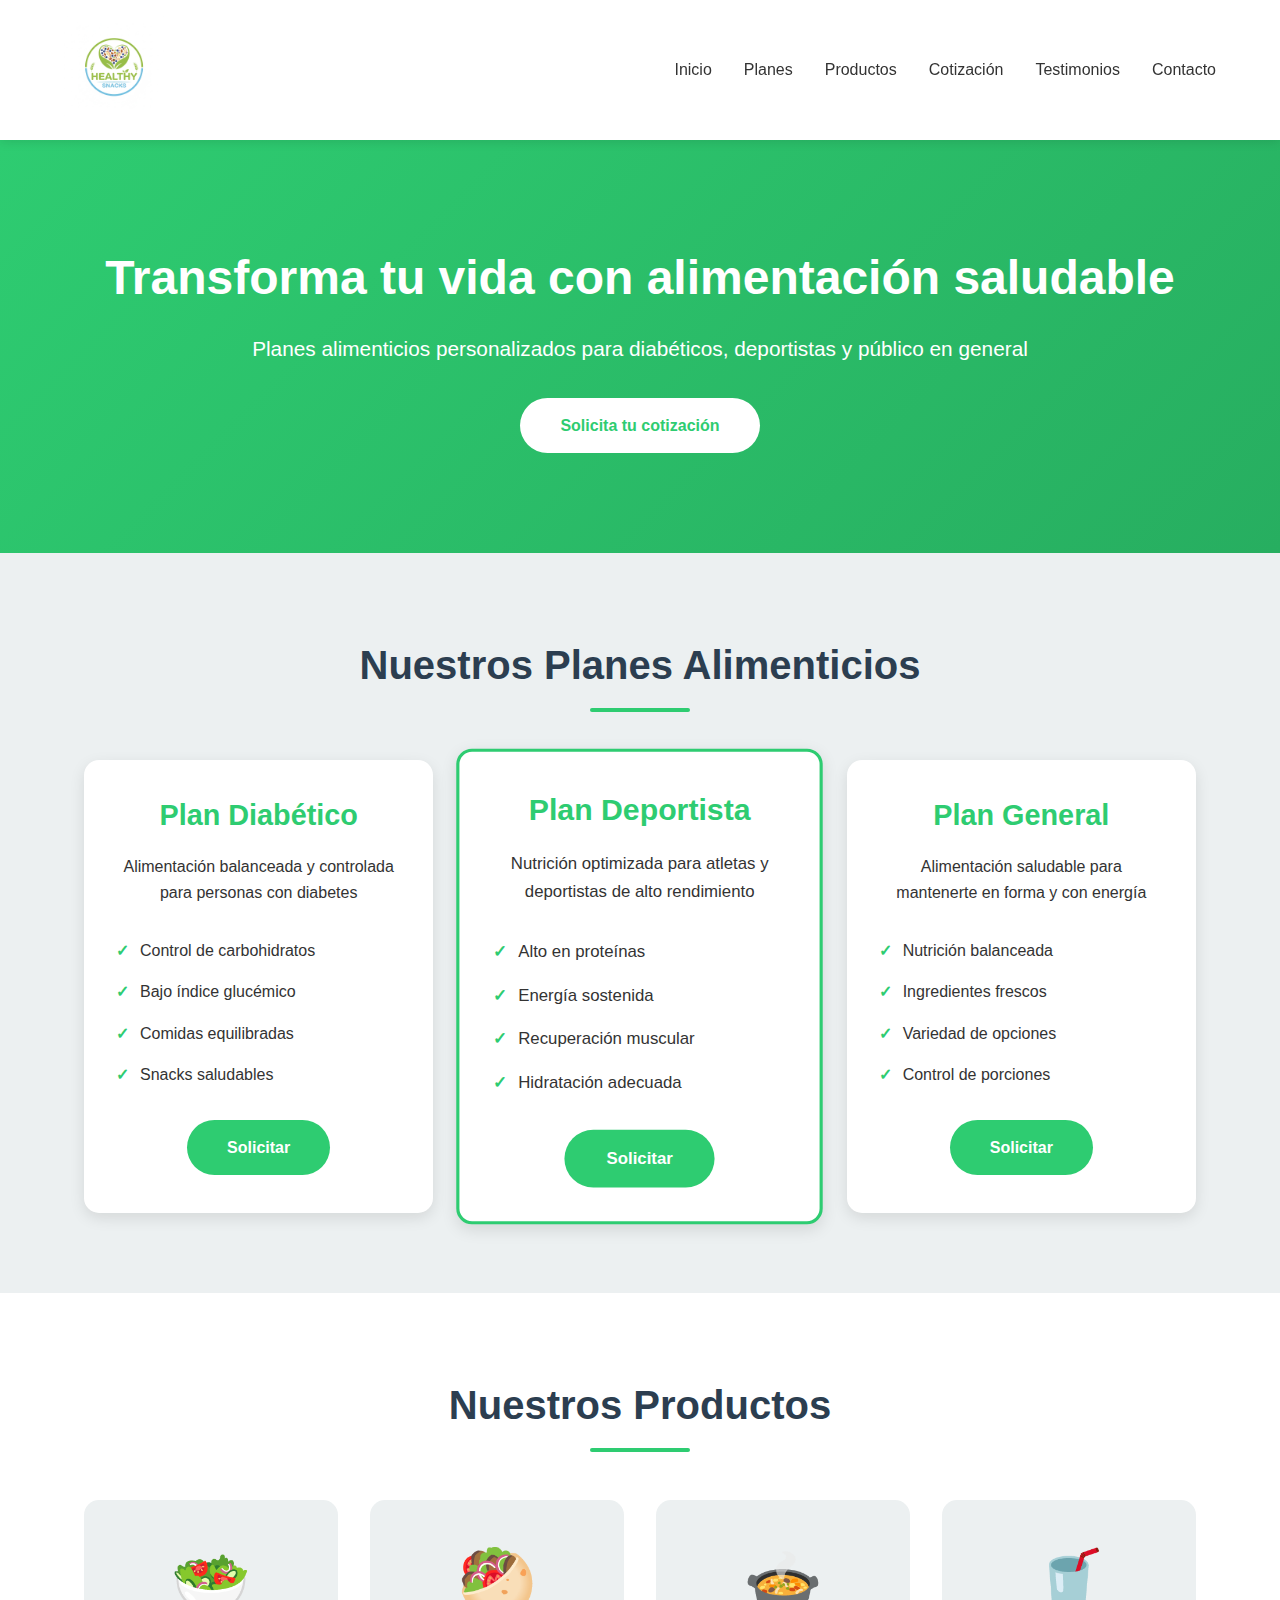
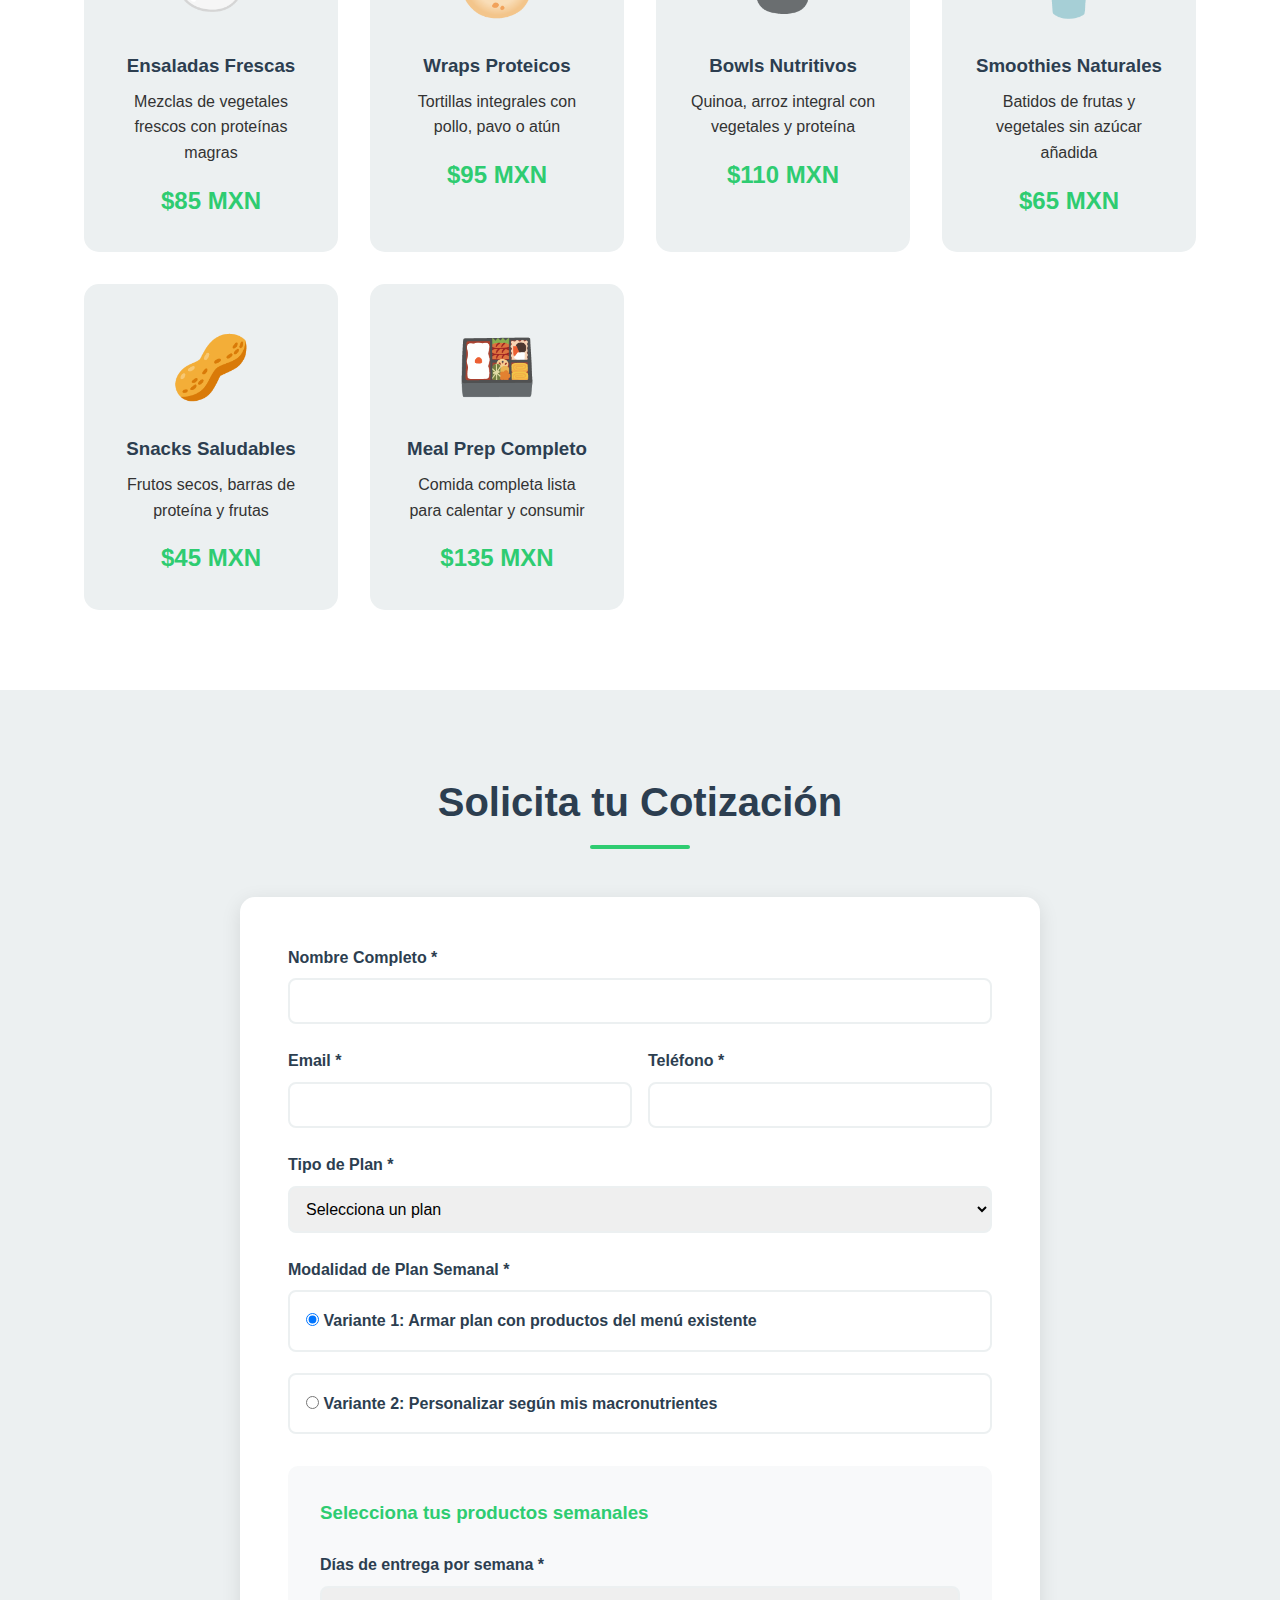
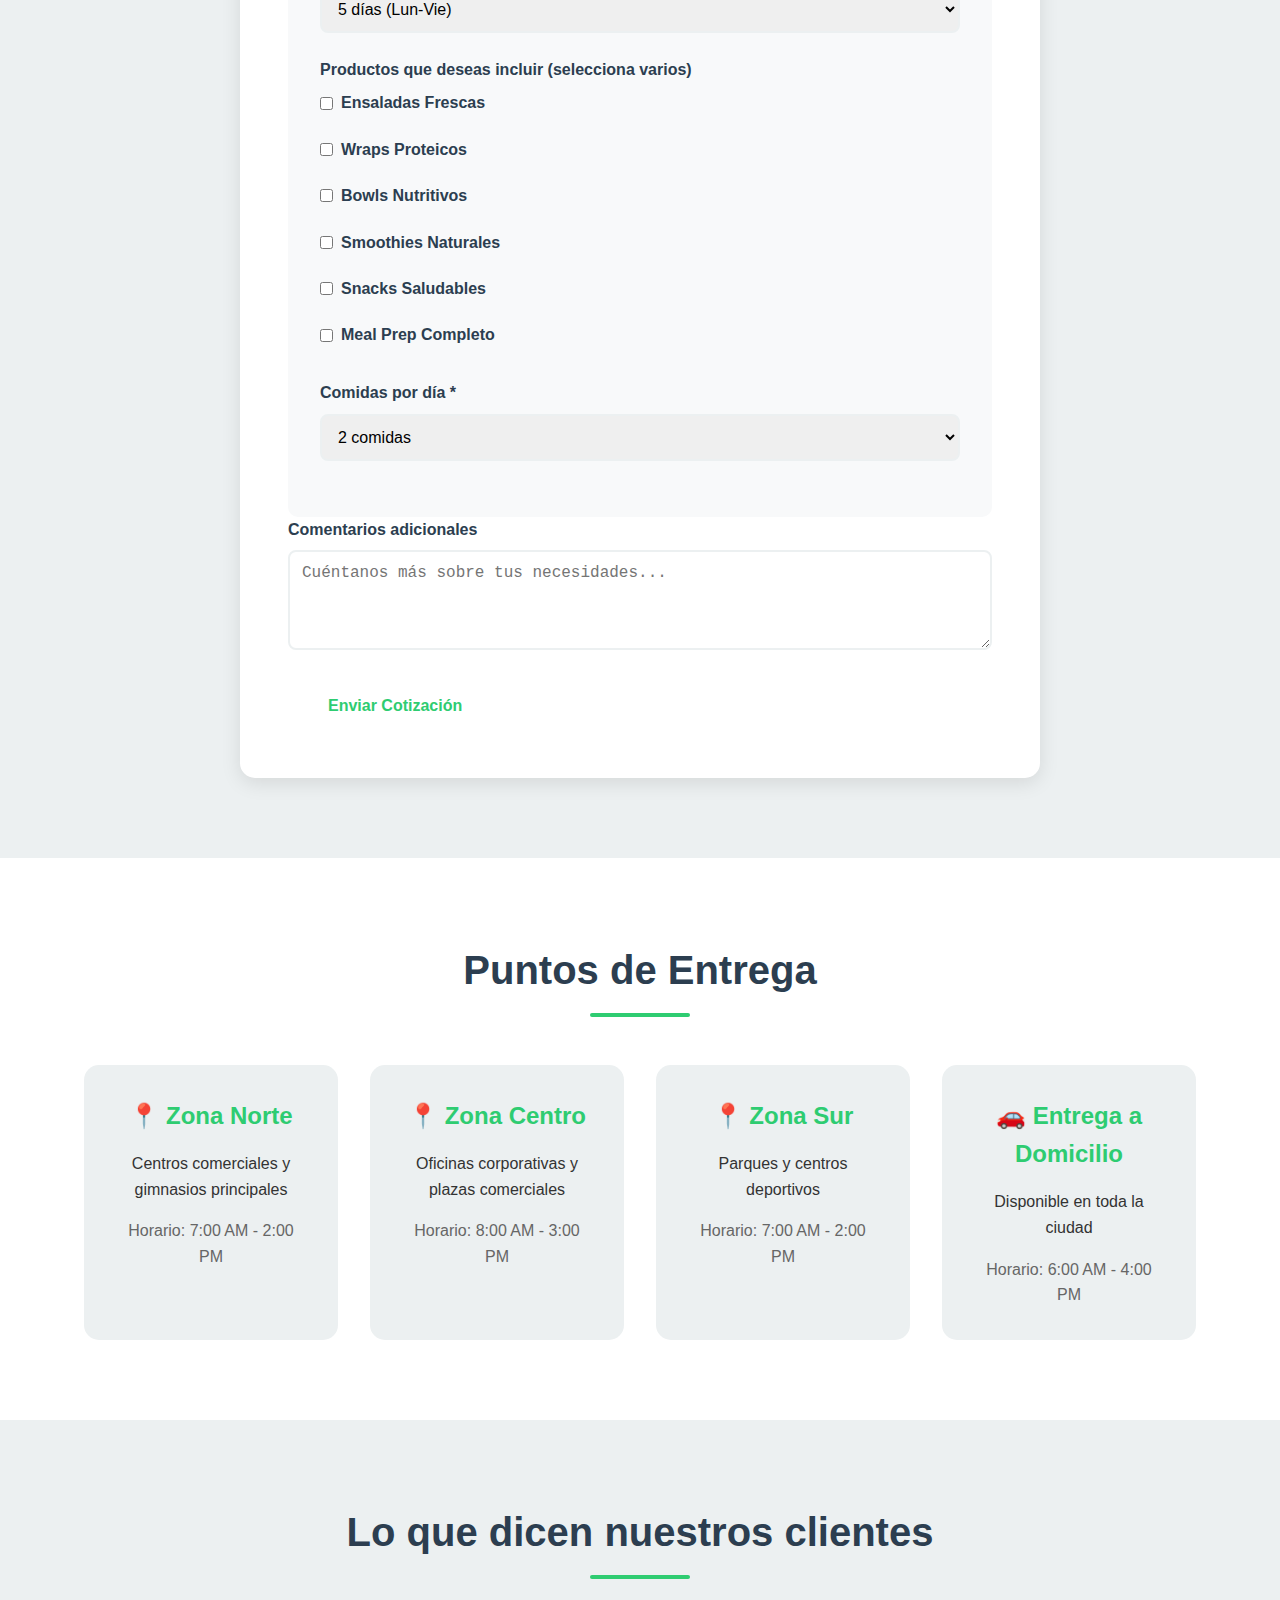
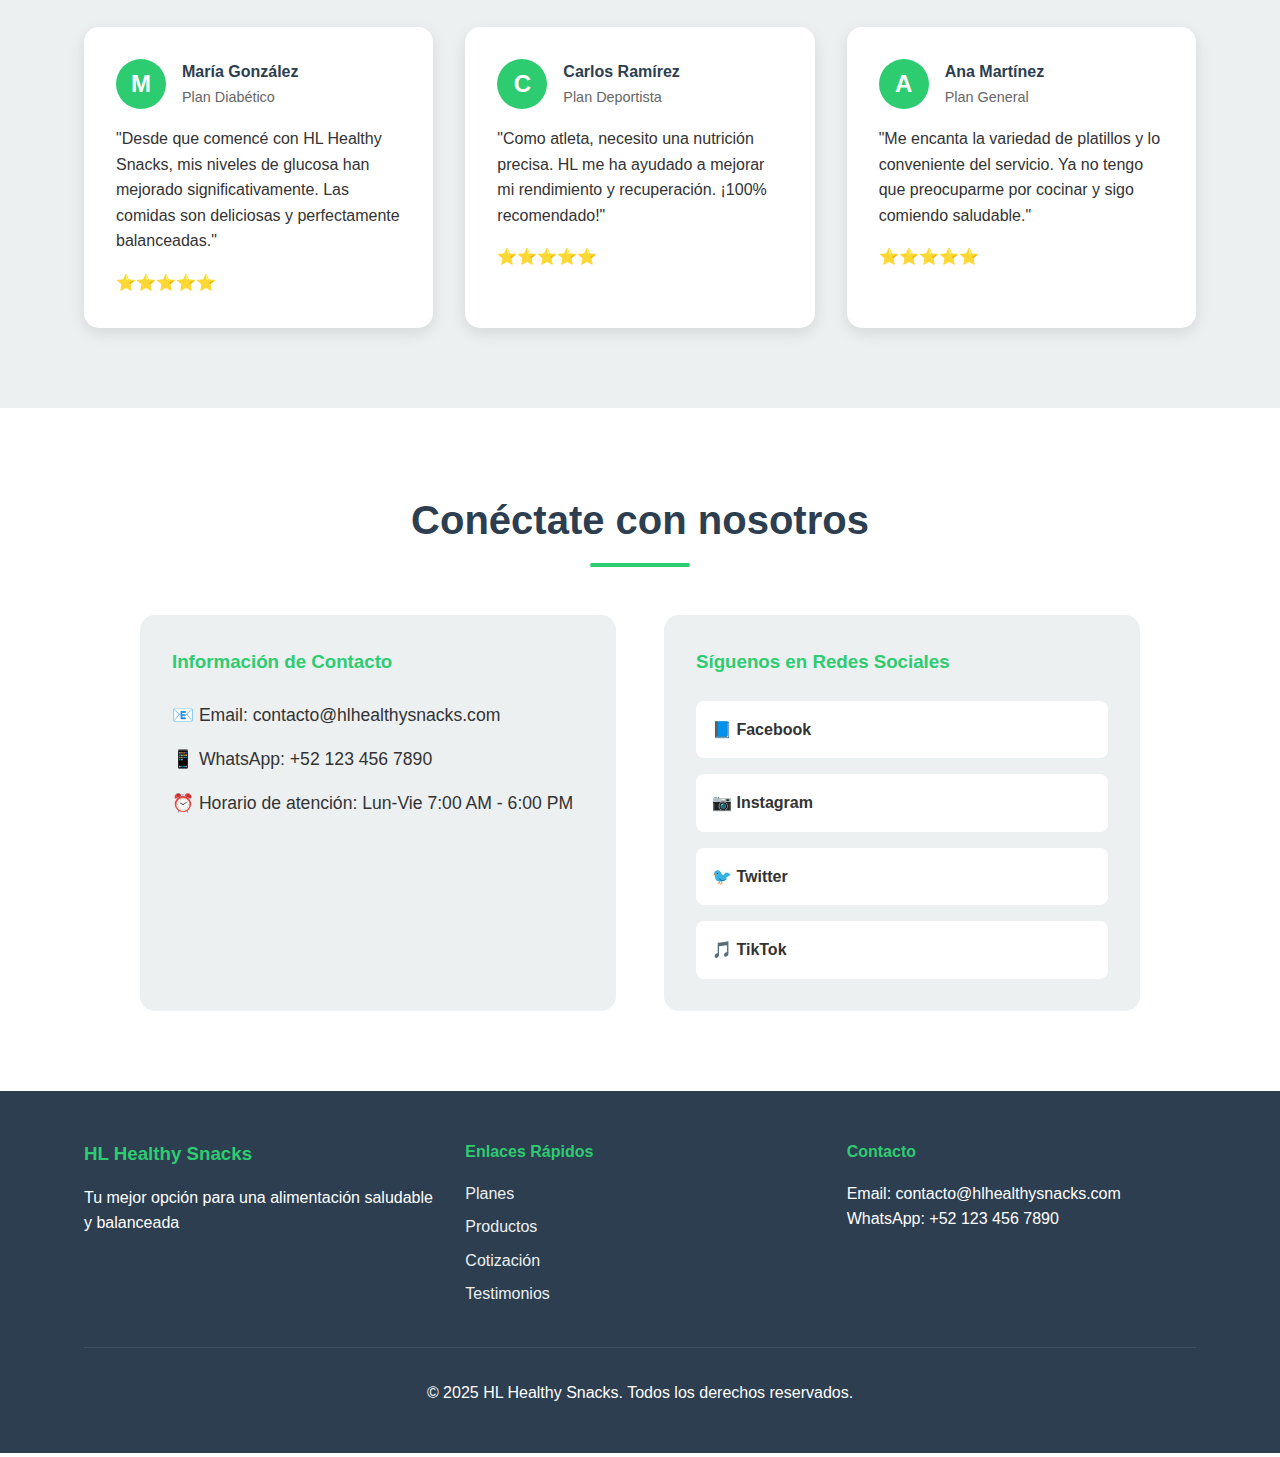
<file: index.html>
<!DOCTYPE html>
<html lang="es">
  <head>
    <meta charset="UTF-8" />
    <meta name="viewport" content="width=device-width, initial-scale=1.0" />
    <link rel="stylesheet" href="./src/styles/style.css" />
    <link rel="shortcut icon" href="" type="image/x-icon" />
    <title>HL - Healthy Snacks | Alimentación Saludable</title>
  </head>
  <body>
    <header>
      <nav class="navbar">
        <div class="logo">
          <img class="logo-img" src="/src/imagenes/logoOrigin.jpg" alt="logo">
        </div>
        <ul class="nav-links">
          <li><a href="#home">Inicio</a></li>
          <li><a href="#planes">Planes</a></li>
          <li><a href="/src/productos/prod.html">Productos</a></li>
          <li><a href="#cotizacion">Cotización</a></li>
          <li><a href="#testimonios">Testimonios</a></li>
          <li><a href="#contacto">Contacto</a></li>
        </ul>
      </nav>
    </header>

    <main>
      <!-- Hero Section -->
      <section id="home" class="hero">
        <div class="hero-content">
          <h1>Transforma tu vida con alimentación saludable</h1>
          <p>
            Planes alimenticios personalizados para diabéticos, deportistas y
            público en general
          </p>
          <a href="#cotizacion" class="btn-primary">Solicita tu cotización</a>
        </div>
      </section>

      <!-- Planes Alimenticios -->
      <section id="planes" class="planes-section">
        <div class="container">
          <h2 class="section-title">Nuestros Planes Alimenticios</h2>
          <div class="planes-grid">
            <div class="plan-card">
              <h3>Plan Diabético</h3>
              <p>
                Alimentación balanceada y controlada para personas con diabetes
              </p>
              <ul>
                <li>Control de carbohidratos</li>
                <li>Bajo índice glucémico</li>
                <li>Comidas equilibradas</li>
                <li>Snacks saludables</li>
              </ul>
              <a href="#cotizacion" class="btn-secondary">Solicitar</a>
            </div>
            <div class="plan-card featured">
              <h3>Plan Deportista</h3>
              <p>
                Nutrición optimizada para atletas y deportistas de alto
                rendimiento
              </p>
              <ul>
                <li>Alto en proteínas</li>
                <li>Energía sostenida</li>
                <li>Recuperación muscular</li>
                <li>Hidratación adecuada</li>
              </ul>
              <a href="#cotizacion" class="btn-secondary">Solicitar</a>
            </div>
            <div class="plan-card">
              <h3>Plan General</h3>
              <p>
                Alimentación saludable para mantenerte en forma y con energía
              </p>
              <ul>
                <li>Nutrición balanceada</li>
                <li>Ingredientes frescos</li>
                <li>Variedad de opciones</li>
                <li>Control de porciones</li>
              </ul>
              <a href="#cotizacion" class="btn-secondary">Solicitar</a>
            </div>
          </div>
        </div>
      </section>

      <!-- Productos -->
      <section id="productos" class="productos-section">
        <div class="container">
          <h2 class="section-title">Nuestros Productos</h2>
          <div class="productos-grid">
            <div class="producto-card">
              <div class="producto-img">🥗</div>
              <h3>Ensaladas Frescas</h3>
              <p>Mezclas de vegetales frescos con proteínas magras</p>
              <span class="precio">$85 MXN</span>
            </div>
            <div class="producto-card">
              <div class="producto-img">🥙</div>
              <h3>Wraps Proteicos</h3>
              <p>Tortillas integrales con pollo, pavo o atún</p>
              <span class="precio">$95 MXN</span>
            </div>
            <div class="producto-card">
              <div class="producto-img">🍲</div>
              <h3>Bowls Nutritivos</h3>
              <p>Quinoa, arroz integral con vegetales y proteína</p>
              <span class="precio">$110 MXN</span>
            </div>
            <div class="producto-card">
              <div class="producto-img">🥤</div>
              <h3>Smoothies Naturales</h3>
              <p>Batidos de frutas y vegetales sin azúcar añadida</p>
              <span class="precio">$65 MXN</span>
            </div>
            <div class="producto-card">
              <div class="producto-img">🥜</div>
              <h3>Snacks Saludables</h3>
              <p>Frutos secos, barras de proteína y frutas</p>
              <span class="precio">$45 MXN</span>
            </div>
            <div class="producto-card">
              <div class="producto-img">🍱</div>
              <h3>Meal Prep Completo</h3>
              <p>Comida completa lista para calentar y consumir</p>
              <span class="precio">$135 MXN</span>
            </div>
          </div>
        </div>
      </section>

      <!-- Formulario de Cotización -->
      <section id="cotizacion" class="cotizacion-section">
        <div class="container">
          <h2 class="section-title">Solicita tu Cotización</h2>
          <form class="cotizacion-form" id="formCotizacion">
            <div class="form-group">
              <label for="nombre">Nombre Completo *</label>
              <input type="text" id="nombre" name="nombre" required />
            </div>

            <div class="form-row">
              <div class="form-group">
                <label for="email">Email *</label>
                <input type="email" id="email" name="email" required />
              </div>
              <div class="form-group">
                <label for="telefono">Teléfono *</label>
                <input type="tel" id="telefono" name="telefono" required />
              </div>
            </div>

            <div class="form-group">
              <label for="tipoPlan">Tipo de Plan *</label>
              <select id="tipoPlan" name="tipoPlan" required>
                <option value="">Selecciona un plan</option>
                <option value="diabetico">Plan Diabético</option>
                <option value="deportista">Plan Deportista/Atleta</option>
                <option value="general">Plan General</option>
              </select>
            </div>

            <div class="form-group">
              <label>Modalidad de Plan Semanal *</label>
              <div class="radio-group">
                <label class="radio-label">
                  <input
                    type="radio"
                    name="modalidad"
                    value="menu"
                    id="modalidadMenu"
                    checked
                  />
                  <span
                    >Variante 1: Armar plan con productos del menú
                    existente</span
                  >
                </label>
                <label class="radio-label">
                  <input
                    type="radio"
                    name="modalidad"
                    value="macros"
                    id="modalidadMacros"
                  />
                  <span
                    >Variante 2: Personalizar según mis macronutrientes</span
                  >
                </label>
              </div>
            </div>

            <!-- Sección para Variante 1: Productos del Menú -->
            <div id="seccionMenu" class="variante-section">
              <h3>Selecciona tus productos semanales</h3>
              <div class="form-group">
                <label for="diasSemana">Días de entrega por semana *</label>
                <select id="diasSemana" name="diasSemana">
                  <option value="5">5 días (Lun-Vie)</option>
                  <option value="6">6 días (Lun-Sáb)</option>
                  <option value="7">7 días (Toda la semana)</option>
                </select>
              </div>
              <div class="form-group">
                <label>Productos que deseas incluir (selecciona varios)</label>
                <div class="checkbox-group">
                  <label
                    ><input
                      type="checkbox"
                      name="productos"
                      value="ensaladas"
                    />
                    Ensaladas Frescas</label
                  >
                  <label
                    ><input type="checkbox" name="productos" value="wraps" />
                    Wraps Proteicos</label
                  >
                  <label
                    ><input type="checkbox" name="productos" value="bowls" />
                    Bowls Nutritivos</label
                  >
                  <label
                    ><input
                      type="checkbox"
                      name="productos"
                      value="smoothies"
                    />
                    Smoothies Naturales</label
                  >
                  <label
                    ><input type="checkbox" name="productos" value="snacks" />
                    Snacks Saludables</label
                  >
                  <label
                    ><input type="checkbox" name="productos" value="mealprep" />
                    Meal Prep Completo</label
                  >
                </div>
              </div>
              <div class="form-group">
                <label for="comidasDia">Comidas por día *</label>
                <select id="comidasDia" name="comidasDia">
                  <option value="2">2 comidas</option>
                  <option value="3">3 comidas</option>
                  <option value="4">4 comidas</option>
                  <option value="5">5 comidas</option>
                </select>
              </div>
            </div>

            <!-- Sección para Variante 2: Macronutrientes -->
            <div
              id="seccionMacros"
              class="variante-section"
              style="display: none"
            >
              <h3>Especifica tus necesidades nutricionales</h3>
              <div class="form-row">
                <div class="form-group">
                  <label for="calorias">Calorías diarias (kcal) *</label>
                  <input
                    type="number"
                    id="calorias"
                    name="calorias"
                    min="1000"
                    max="5000"
                    placeholder="Ej: 2000"
                  />
                </div>
                <div class="form-group">
                  <label for="proteinas">Proteínas (g) *</label>
                  <input
                    type="number"
                    id="proteinas"
                    name="proteinas"
                    min="0"
                    placeholder="Ej: 150"
                  />
                </div>
              </div>
              <div class="form-row">
                <div class="form-group">
                  <label for="carbohidratos">Carbohidratos (g) *</label>
                  <input
                    type="number"
                    id="carbohidratos"
                    name="carbohidratos"
                    min="0"
                    placeholder="Ej: 200"
                  />
                </div>
                <div class="form-group">
                  <label for="grasas">Grasas (g) *</label>
                  <input
                    type="number"
                    id="grasas"
                    name="grasas"
                    min="0"
                    placeholder="Ej: 60"
                  />
                </div>
              </div>
              <div class="form-group">
                <label for="restricciones"
                  >Restricciones alimentarias o alergias</label
                >
                <textarea
                  id="restricciones"
                  name="restricciones"
                  rows="3"
                  placeholder="Ej: Sin lactosa, sin gluten, alérgico a frutos secos..."
                ></textarea>
              </div>
              <div class="form-group">
                <label for="diasSemanaMacros"
                  >Días de entrega por semana *</label
                >
                <select id="diasSemanaMacros" name="diasSemanaMacros">
                  <option value="5">5 días (Lun-Vie)</option>
                  <option value="6">6 días (Lun-Sáb)</option>
                  <option value="7">7 días (Toda la semana)</option>
                </select>
              </div>
            </div>

            <div class="form-group">
              <label for="comentarios">Comentarios adicionales</label>
              <textarea
                id="comentarios"
                name="comentarios"
                rows="4"
                placeholder="Cuéntanos más sobre tus necesidades..."
              ></textarea>
            </div>

            <button type="submit" class="btn-primary">Enviar Cotización</button>
          </form>
        </div>
      </section>

      <!-- Puntos de Entrega -->
      <section id="puntos-entrega" class="puntos-section">
        <div class="container">
          <h2 class="section-title">Puntos de Entrega</h2>
          <div class="puntos-grid">
            <div class="punto-card">
              <h3>📍 Zona Norte</h3>
              <p>Centros comerciales y gimnasios principales</p>
              <span>Horario: 7:00 AM - 2:00 PM</span>
            </div>
            <div class="punto-card">
              <h3>📍 Zona Centro</h3>
              <p>Oficinas corporativas y plazas comerciales</p>
              <span>Horario: 8:00 AM - 3:00 PM</span>
            </div>
            <div class="punto-card">
              <h3>📍 Zona Sur</h3>
              <p>Parques y centros deportivos</p>
              <span>Horario: 7:00 AM - 2:00 PM</span>
            </div>
            <div class="punto-card">
              <h3>🚗 Entrega a Domicilio</h3>
              <p>Disponible en toda la ciudad</p>
              <span>Horario: 6:00 AM - 4:00 PM</span>
            </div>
          </div>
        </div>
      </section>

      <section id="testimonios" class="testimonios-section">
        <div class="container">
          <h2 class="section-title">Lo que dicen nuestros clientes</h2>
          <div class="testimonios-grid">
            <div class="testimonio-card">
              <div class="testimonio-header">
                <div class="avatar">M</div>
                <div>
                  <h4>María González</h4>
                  <span>Plan Diabético</span>
                </div>
              </div>
              <p>
                "Desde que comencé con HL Healthy Snacks, mis niveles de glucosa
                han mejorado significativamente. Las comidas son deliciosas y
                perfectamente balanceadas."
              </p>
              <div class="rating">⭐⭐⭐⭐⭐</div>
            </div>
            <div class="testimonio-card">
              <div class="testimonio-header">
                <div class="avatar">C</div>
                <div>
                  <h4>Carlos Ramírez</h4>
                  <span>Plan Deportista</span>
                </div>
              </div>
              <p>
                "Como atleta, necesito una nutrición precisa. HL me ha ayudado a
                mejorar mi rendimiento y recuperación. ¡100% recomendado!"
              </p>
              <div class="rating">⭐⭐⭐⭐⭐</div>
            </div>
            <div class="testimonio-card">
              <div class="testimonio-header">
                <div class="avatar">A</div>
                <div>
                  <h4>Ana Martínez</h4>
                  <span>Plan General</span>
                </div>
              </div>
              <p>
                "Me encanta la variedad de platillos y lo conveniente del
                servicio. Ya no tengo que preocuparme por cocinar y sigo
                comiendo saludable."
              </p>
              <div class="rating">⭐⭐⭐⭐⭐</div>
            </div>
          </div>
        </div>
      </section>

      <!-- Contacto y Redes Sociales -->
      <section id="contacto" class="contacto-section">
        <div class="container">
          <h2 class="section-title">Conéctate con nosotros</h2>
          <div class="contacto-content">
            <div class="contacto-info">
              <h3>Información de Contacto</h3>
              <p>📧 Email: contacto@hlhealthysnacks.com</p>
              <p>📱 WhatsApp: +52 123 456 7890</p>
              <p>⏰ Horario de atención: Lun-Vie 7:00 AM - 6:00 PM</p>
            </div>
            <div class="redes-sociales">
              <h3>Síguenos en Redes Sociales</h3>
              <div class="social-links">
                <a href="#" class="social-link facebook">📘 Facebook</a>
                <a href="#" class="social-link instagram">📷 Instagram</a>
                <a href="#" class="social-link twitter">🐦 Twitter</a>
                <a href="#" class="social-link tiktok">🎵 TikTok</a>
              </div>
            </div>
          </div>
        </div>
      </section>
    </main>

    <footer>
      <div class="container">
        <div class="footer-content">
          <div class="footer-section">
            <h3>HL Healthy Snacks</h3>
            <p>Tu mejor opción para una alimentación saludable y balanceada</p>
          </div>
          <div class="footer-section">
            <h4>Enlaces Rápidos</h4>
            <ul>
              <li><a href="#planes">Planes</a></li>
              <li><a href="#productos">Productos</a></li>
              <li><a href="#cotizacion">Cotización</a></li>
              <li><a href="#testimonios">Testimonios</a></li>
            </ul>
          </div>
          <div class="footer-section">
            <h4>Contacto</h4>
            <p>Email: contacto@hlhealthysnacks.com</p>
            <p>WhatsApp: +52 123 456 7890</p>
          </div>
        </div>
        <div class="footer-bottom">
          <p>&copy; 2025 HL Healthy Snacks. Todos los derechos reservados.</p>
        </div>
      </div>
    </footer>

    <script>
      // Script para cambiar entre variantes del formulario
      const modalidadMenu = document.getElementById("modalidadMenu");
      const modalidadMacros = document.getElementById("modalidadMacros");
      const seccionMenu = document.getElementById("seccionMenu");
      const seccionMacros = document.getElementById("seccionMacros");

      modalidadMenu.addEventListener("change", function () {
        if (this.checked) {
          seccionMenu.style.display = "block";
          seccionMacros.style.display = "none";
        }
      });

      modalidadMacros.addEventListener("change", function () {
        if (this.checked) {
          seccionMenu.style.display = "none";
          seccionMacros.style.display = "block";
        }
      });

      // Manejar envío del formulario
      document
        .getElementById("formCotizacion")
        .addEventListener("submit", function (e) {
          e.preventDefault();
          alert(
            "¡Gracias por tu cotización! Nos pondremos en contacto contigo pronto."
          );
          this.reset();
          seccionMenu.style.display = "block";
          seccionMacros.style.display = "none";
        });

      // Smooth scroll para los enlaces de navegación
      document.querySelectorAll('a[href^="#"]').forEach((anchor) => {
        anchor.addEventListener("click", function (e) {
          e.preventDefault();
          const target = document.querySelector(this.getAttribute("href"));
          if (target) {
            target.scrollIntoView({ behavior: "smooth", block: "start" });
          }
        });
      });
    </script>
  </body>
</html>
</file>
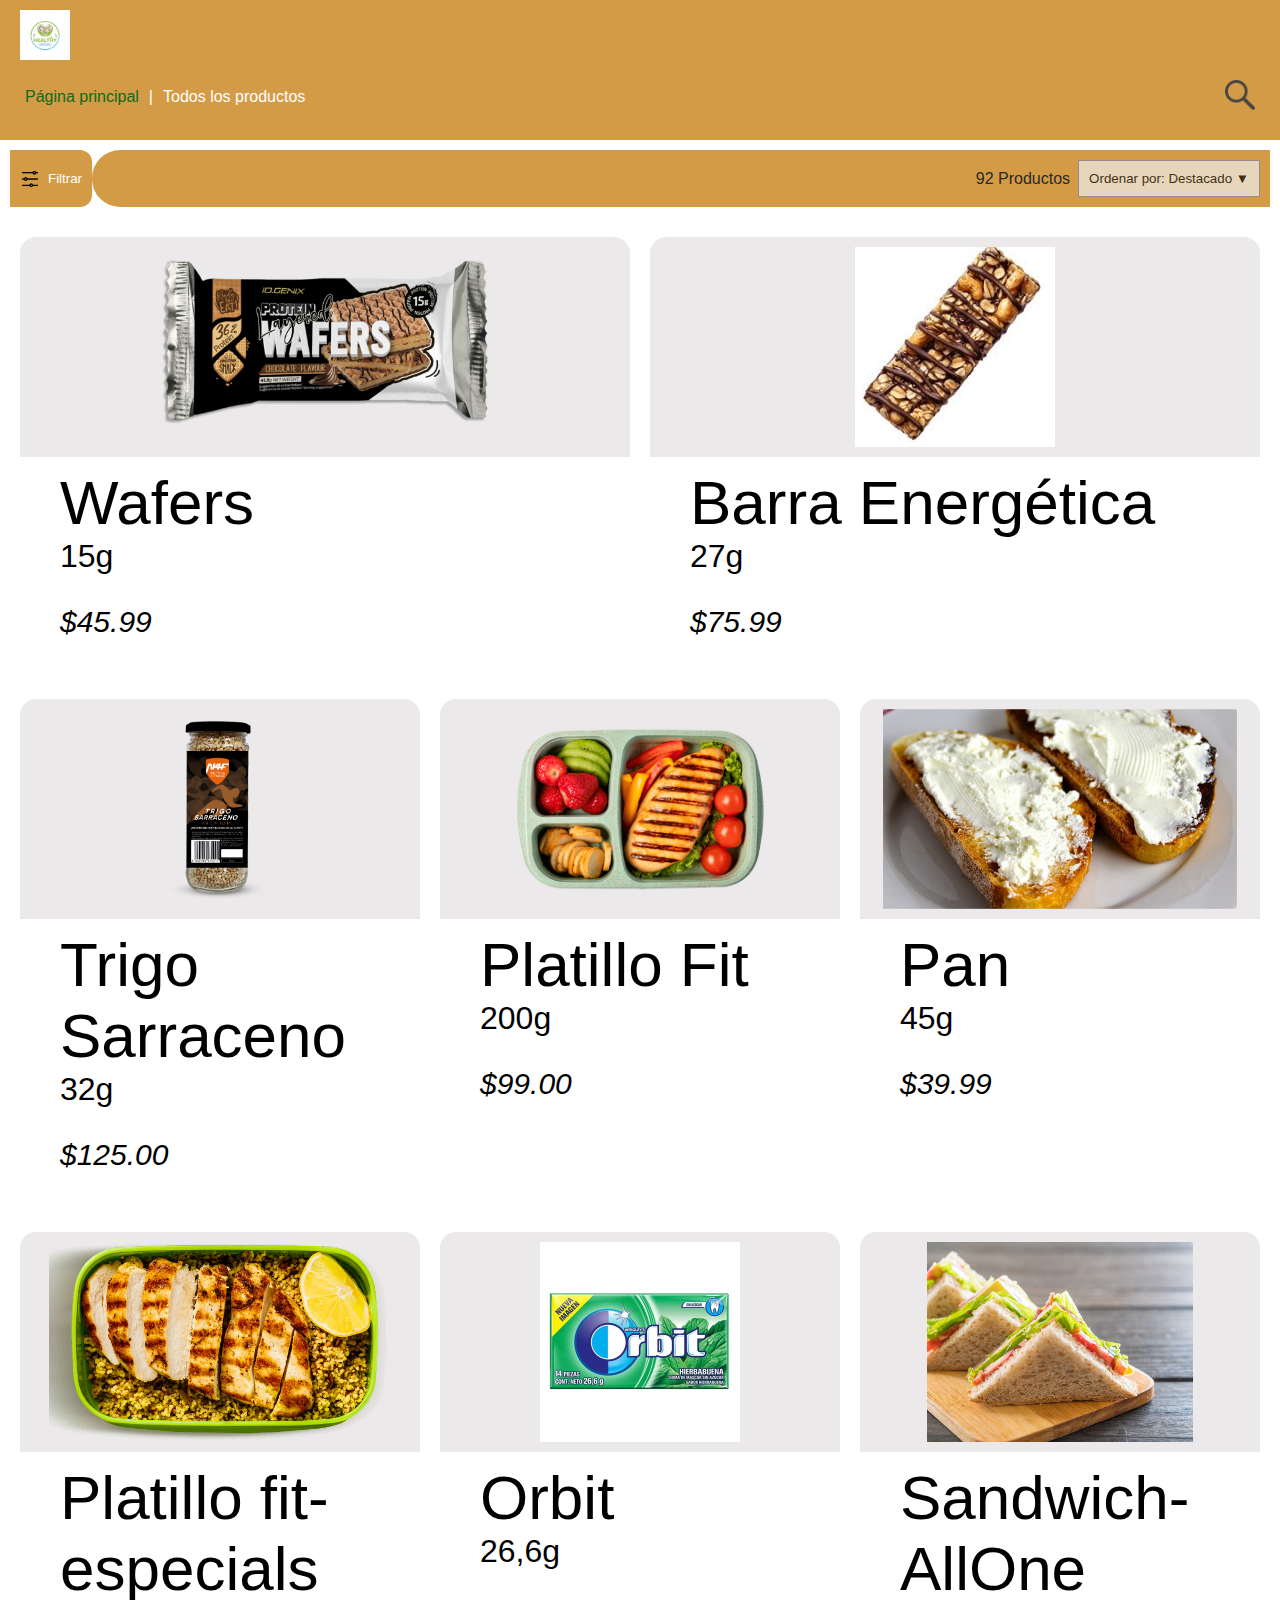
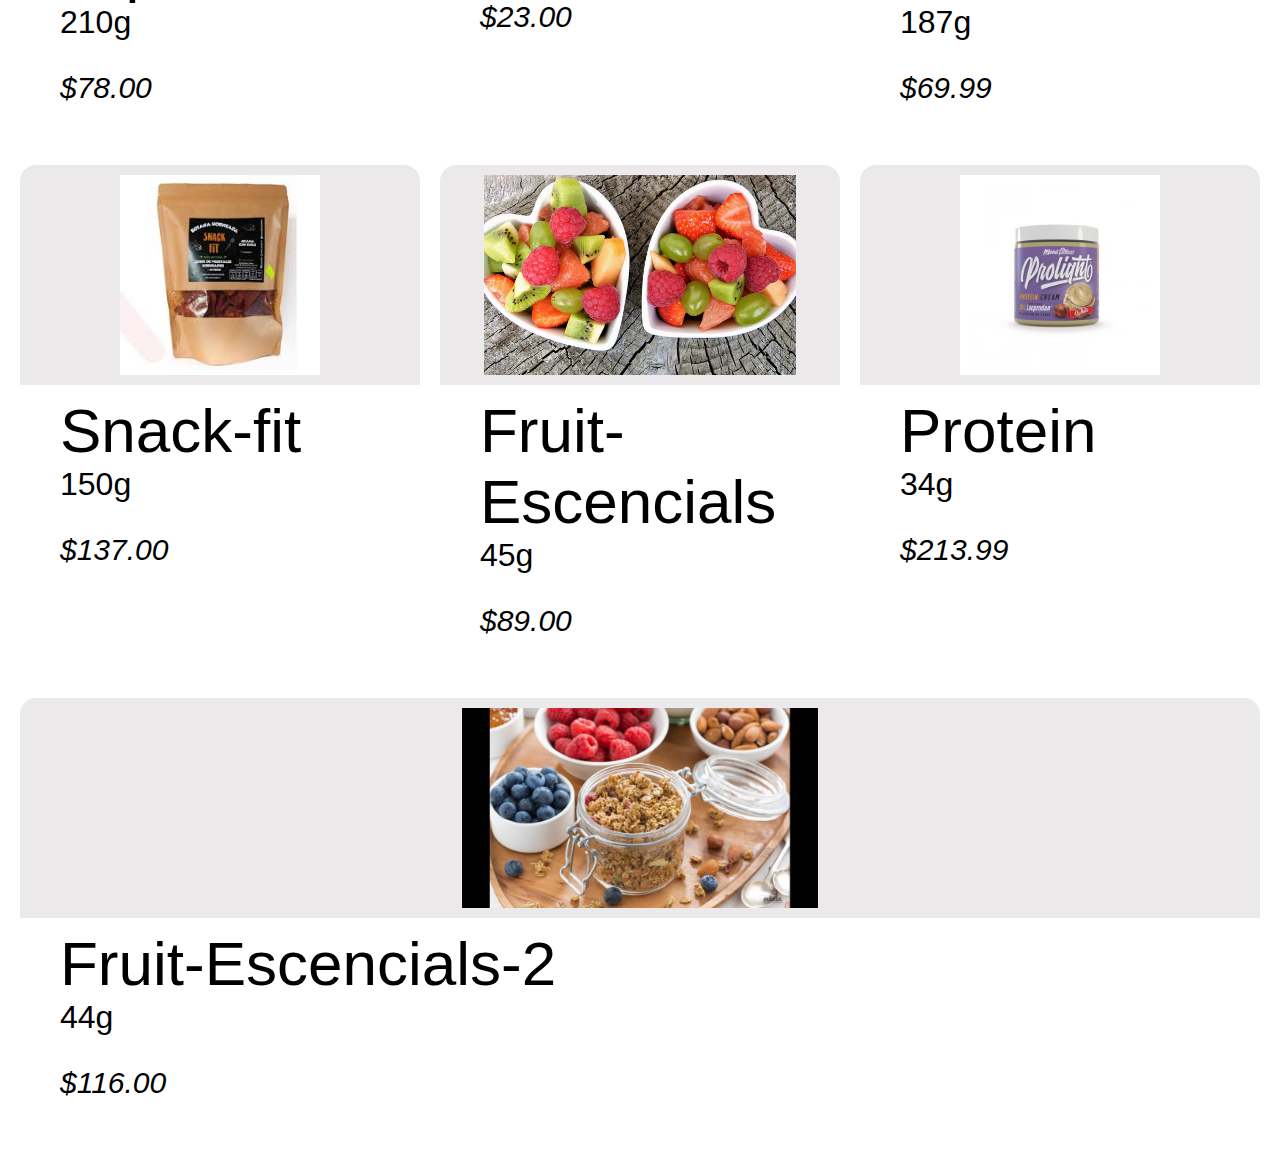
<file: src/productos/prod.html>
<!DOCTYPE html>
<html lang="en">
<head>
    <meta charset="UTF-8">
    <meta name="viewport" content="width=device-width, initial-scale=1.0">
    <title>Document</title>
    <link rel="stylesheet" href="prodStyles.css">
</head>
<body>
    <header>
        <nav class="nav__container">
            <div class="img__container">
                <img src="../imagenes/logoOrigin.jpg" alt="Logo">
                
            </div>

            <ul class="elementos__nav">
                <li class="elementos__nav-item"><a class="elementos__nav-link paginaPrincipal" href="../../index.html">Página principal</a></li>
                <li class="elementos__nav-item"><div class="elementos__nav-link">|</div></li>
                <li class="elementos__nav-item"><a class="elementos__nav-link" href="#">Todos los productos</a></li>
                <li class="elementos__nav-item separador"><div></div></li>
                <li class="elementos__nav-item"><img src="../imagenes/buscarIcon.png" class="buscarIcon"></li>
            </ul>
        </nav>
    </header>
    <main class="main">
        <div class="main__div-buscar">
            <button class="main__div-item">
                <img src="../imagenes/filtrarIcon.png">
                <span>Filtrar</span>
            </button>
            <div class="main__div-item div-container">
                <span>92 Productos</span>
                <button>Ordenar por: Destacado ▼</button>
            </div>
        </div>

        <section class="menu">
            <div class="producto-container">
                <div class="img-container"><img src="../imagenes/prod1.png" alt="Saludables!!!"></div>
                <div class="producto-info">
                    <p class="titulo">Wafers</p>
                    <p class="info-nutrimental">15g</p>
                    <p class="precio">$45.99</p>
                </div>
            </div>


            <div class="producto-container">
                <div class="img-container"><img src="../imagenes/prod2.jpg" alt="Saludables!!!"></div>
                <div class="producto-info">
                    <p class="titulo">Barra Energética</p>
                    <p class="info-nutrimental">27g</p>
                    <p class="precio">$75.99</p>
                </div>
            </div>

            <div class="producto-container">
                <div class="img-container"><img src="../imagenes/prod3.png" alt="Saludables!!!"></div>
                <div class="producto-info">
                    <p class="titulo">Trigo Sarraceno</p>
                    <p class="info-nutrimental">32g</p>
                    <p class="precio">$125.00</p>
                </div>
            </div>
            <div class="producto-container">
                <div class="img-container"><img src="../imagenes/prod4.png" alt="Saludables!!!"></div>
                <div class="producto-info">
                    <p class="titulo">Platillo Fit</p>
                    <p class="info-nutrimental">200g</p>
                    <p class="precio">$99.00</p>
                </div>
            </div>
       
            <div class="producto-container">
                <div class="img-container"><img src="../imagenes/prod5.png" alt="Saludables!!!"></div>
                <div class="producto-info">
                    <p class="titulo">Pan</p>
                    <p class="info-nutrimental">45g</p>
                    <p class="precio">$39.99</p>
                </div>
            </div>
            <div class="producto-container">
                <div class="img-container"><img src="../imagenes/prod6.png" alt="Saludables!!!"></div>
                <div class="producto-info">
                    <p class="titulo">Platillo fit-especials</p>
                    <p class="info-nutrimental">210g</p>
                    <p class="precio">$78.00</p>
                </div>
            </div>
            <div class="producto-container">
                <div class="img-container"><img src="../imagenes/prod7.webp" alt="Saludables!!!"></div>
                <div class="producto-info">
                    <p class="titulo">Orbit</p>
                    <p class="info-nutrimental">26,6g</p>
                    <p class="precio">$23.00</p>
                </div>
            </div>
            <div class="producto-container">
                <div class="img-container"><img src="../imagenes/prod8.jpg" alt="Saludables!!!"></div>
                <div class="producto-info">
                    <p class="titulo">Sandwich-AllOne</p>
                    <p class="info-nutrimental">187g</p>
                    <p class="precio">$69.99</p>
                </div>
            </div>
            <div class="producto-container">
                <div class="img-container"><img src="../imagenes/prod9.jpg" alt="Saludables!!!"></div>
                <div class="producto-info">
                    <p class="titulo">Snack-fit</p>
                    <p class="info-nutrimental">150g</p>
                    <p class="precio">$137.00</p>
                </div>
            </div>
            <div class="producto-container">
                <div class="img-container"><img src="../imagenes/prod10.jpg" alt="Saludables!!!"></div>
                <div class="producto-info">
                    <p class="titulo">Fruit-Escencials</p>
                    <p class="info-nutrimental">45g</p>
                    <p class="precio">$89.00</p>
                </div>
            </div>
            <div class="producto-container">
                <div class="img-container"><img src="../imagenes/prod11.avif" alt="Saludables!!!"></div>
                <div class="producto-info">
                    <p class="titulo">Protein</p>
                    <p class="info-nutrimental">34g</p>
                    <p class="precio">$213.99</p>
                </div>
            </div>
            <div class="producto-container">
                <div class="img-container"><img src="../imagenes/prod12.jpg" alt="Saludables!!!"></div>
                <div class="producto-info">
                    <p class="titulo">Fruit-Escencials-2</p>
                    <p class="info-nutrimental">44g</p>
                    <p class="precio">$116.00</p>
                </div>
            </div>
           
        </section>
    </main>
</body>
</html>
</file>
<file: src/styles/style.css>
* {
  margin: 0;
  padding: 0;
  box-sizing: border-box;
}

:root {
  --primary-color: #2ecc71;
  --secondary-color: #27ae60;
  --accent-color: #f39c12;
  --dark-color: #2c3e50;
  --light-color: #ecf0f1;
  --white: #ffffff;
  --text-dark: #333333;
  --text-light: #666666;
}

body {
  font-family: "Segoe UI", Tahoma, Geneva, Verdana, sans-serif;
  background: var(--white);
  color: var(--text-dark);
  line-height: 1.6;
}

/* Navbar */
.navbar {
  display: flex;
  justify-content: space-between;
  align-items: center;
  background: var(--white);
  padding: 1rem 5%;
  box-shadow: 0 2px 10px rgba(0, 0, 0, 0.1);
  position: sticky;
  top: 0;
  z-index: 1000;
}

.logo {
  text-align: center;
}

.logo-img{
  width: 100px;
  margin: 0;
}
.logo h1 {
  color: var(--primary-color);
  font-size: 1.5rem;
  font-weight: bold;
}

.logo h2 {
  color: var(--secondary-color);
  font-size: 1rem;
  font-weight: 600;
  margin-top: -5px;
}

.nav-links {
  display: flex;
  gap: 2rem;
  list-style: none;
}

.nav-links li a {
  text-decoration: none;
  color: var(--text-dark);
  font-weight: 500;
  transition: color 0.3s;
}

.nav-links li a:hover {
  color: var(--primary-color);
}

/* Container */
.container {
  max-width: 1200px;
  margin: 0 auto;
  padding: 0 20px;
}

/* Hero Section */
.hero {
  background: linear-gradient(
    135deg,
    var(--primary-color) 0%,
    var(--secondary-color) 100%
  );
  color: var(--white);
  padding: 100px 5%;
  text-align: center;
}

.hero-content h1 {
  font-size: 3rem;
  margin-bottom: 1rem;
  animation: fadeInUp 1s;
}

.hero-content p {
  font-size: 1.3rem;
  margin-bottom: 2rem;
  animation: fadeInUp 1.2s;
}

/* Buttons */
.btn-primary,
.btn-secondary {
  display: inline-block;
  padding: 15px 40px;
  border-radius: 50px;
  text-decoration: none;
  font-weight: 600;
  transition: all 0.3s;
  border: none;
  cursor: pointer;
  font-size: 1rem;
}

.btn-primary {
  background: var(--white);
  color: var(--primary-color);
}

.btn-primary:hover {
  transform: translateY(-3px);
  box-shadow: 0 10px 20px rgba(0, 0, 0, 0.2);
}

.btn-secondary {
  background: var(--primary-color);
  color: var(--white);
}

.btn-secondary:hover {
  background: var(--secondary-color);
  transform: translateY(-3px);
}

/* Section Titles */
.section-title {
  text-align: center;
  font-size: 2.5rem;
  color: var(--dark-color);
  margin-bottom: 3rem;
  position: relative;
  padding-bottom: 15px;
}

.section-title::after {
  content: "";
  position: absolute;
  bottom: 0;
  left: 50%;
  transform: translateX(-50%);
  width: 100px;
  height: 4px;
  background: var(--primary-color);
  border-radius: 2px;
}

/* Planes Section */
.planes-section {
  padding: 80px 5%;
  background: var(--light-color);
}

.planes-grid {
  display: grid;
  grid-template-columns: repeat(auto-fit, minmax(300px, 1fr));
  gap: 2rem;
}

.plan-card {
  background: var(--white);
  padding: 2rem;
  border-radius: 15px;
  box-shadow: 0 5px 15px rgba(0, 0, 0, 0.1);
  transition: transform 0.3s;
  text-align: center;
}

.plan-card:hover {
  transform: translateY(-10px);
}

.plan-card.featured {
  border: 3px solid var(--primary-color);
  transform: scale(1.05);
}

.plan-card h3 {
  color: var(--primary-color);
  font-size: 1.8rem;
  margin-bottom: 1rem;
}

.plan-card ul {
  list-style: none;
  margin: 1.5rem 0;
  text-align: left;
}

.plan-card ul li {
  padding: 0.5rem 0;
  padding-left: 1.5rem;
  position: relative;
}

.plan-card ul li::before {
  content: "✓";
  position: absolute;
  left: 0;
  color: var(--primary-color);
  font-weight: bold;
}

/* Productos Section */
.productos-section {
  padding: 80px 5%;
  background: var(--white);
}

.productos-grid {
  display: grid;
  grid-template-columns: repeat(auto-fit, minmax(250px, 1fr));
  gap: 2rem;
}

.producto-card {
  background: var(--light-color);
  padding: 2rem;
  border-radius: 15px;
  text-align: center;
  transition: transform 0.3s, box-shadow 0.3s;
}

.producto-card:hover {
  transform: translateY(-5px);
  box-shadow: 0 10px 25px rgba(0, 0, 0, 0.15);
}

.producto-img {
  font-size: 4rem;
  margin-bottom: 1rem;
}

.producto-card h3 {
  color: var(--dark-color);
  margin-bottom: 0.5rem;
}

.precio {
  display: block;
  font-size: 1.5rem;
  color: var(--primary-color);
  font-weight: bold;
  margin-top: 1rem;
}

/* Cotización Section */
.cotizacion-section {
  padding: 80px 5%;
  background: var(--light-color);
}

.cotizacion-form {
  max-width: 800px;
  margin: 0 auto;
  background: var(--white);
  padding: 3rem;
  border-radius: 15px;
  box-shadow: 0 5px 20px rgba(0, 0, 0, 0.1);
}

.form-group {
  margin-bottom: 1.5rem;
}

.form-row {
  display: grid;
  grid-template-columns: 1fr 1fr;
  gap: 1rem;
}

.form-group label {
  display: block;
  margin-bottom: 0.5rem;
  color: var(--dark-color);
  font-weight: 600;
}

.form-group input,
.form-group select,
.form-group textarea {
  width: 100%;
  padding: 12px;
  border: 2px solid var(--light-color);
  border-radius: 8px;
  font-size: 1rem;
  transition: border-color 0.3s;
}

.form-group input:focus,
.form-group select:focus,
.form-group textarea:focus {
  outline: none;
  border-color: var(--primary-color);
}

.radio-group,
.checkbox-group {
  display: flex;
  flex-direction: column;
  gap: 0.8rem;
}

.radio-label {
  display: flex;
  align-items: center;
  gap: 0.5rem;
  cursor: pointer;
  padding: 1rem;
  border: 2px solid var(--light-color);
  border-radius: 8px;
  transition: all 0.3s;
}

.radio-label:hover {
  background: var(--light-color);
}

.radio-label input[type="radio"] {
  width: auto;
}

.checkbox-group label {
  display: flex;
  align-items: center;
  gap: 0.5rem;
  cursor: pointer;
}

.checkbox-group input[type="checkbox"] {
  width: auto;
}

.variante-section {
  background: #f8f9fa;
  padding: 2rem;
  border-radius: 10px;
  margin-top: 1rem;
}

.variante-section h3 {
  color: var(--primary-color);
  margin-bottom: 1.5rem;
}

/* Puntos de Entrega */
.puntos-section {
  padding: 80px 5%;
  background: var(--white);
}

.puntos-grid {
  display: grid;
  grid-template-columns: repeat(auto-fit, minmax(250px, 1fr));
  gap: 2rem;
}

.punto-card {
  background: var(--light-color);
  padding: 2rem;
  border-radius: 15px;
  text-align: center;
}

.punto-card h3 {
  color: var(--primary-color);
  font-size: 1.5rem;
  margin-bottom: 1rem;
}

.punto-card span {
  display: block;
  margin-top: 1rem;
  color: var(--text-light);
  font-weight: 500;
}

/* Testimonios Section */
.testimonios-section {
  padding: 80px 5%;
  background: var(--light-color);
}

.testimonios-grid {
  display: grid;
  grid-template-columns: repeat(auto-fit, minmax(300px, 1fr));
  gap: 2rem;
}

.testimonio-card {
  background: var(--white);
  padding: 2rem;
  border-radius: 15px;
  box-shadow: 0 5px 15px rgba(0, 0, 0, 0.1);
}

.testimonio-header {
  display: flex;
  align-items: center;
  gap: 1rem;
  margin-bottom: 1rem;
}

.avatar {
  width: 50px;
  height: 50px;
  border-radius: 50%;
  background: var(--primary-color);
  color: var(--white);
  display: flex;
  align-items: center;
  justify-content: center;
  font-size: 1.5rem;
  font-weight: bold;
}

.testimonio-header h4 {
  margin: 0;
  color: var(--dark-color);
}

.testimonio-header span {
  color: var(--text-light);
  font-size: 0.9rem;
}

.rating {
  margin-top: 1rem;
  color: var(--accent-color);
}

/* Contacto Section */
.contacto-section {
  padding: 80px 5%;
  background: var(--white);
}

.contacto-content {
  display: grid;
  grid-template-columns: repeat(auto-fit, minmax(300px, 1fr));
  gap: 3rem;
  max-width: 1000px;
  margin: 0 auto;
}

.contacto-info,
.redes-sociales {
  background: var(--light-color);
  padding: 2rem;
  border-radius: 15px;
}

.contacto-info h3,
.redes-sociales h3 {
  color: var(--primary-color);
  margin-bottom: 1.5rem;
}

.contacto-info p {
  margin: 1rem 0;
  font-size: 1.1rem;
}

.social-links {
  display: flex;
  flex-direction: column;
  gap: 1rem;
}

.social-link {
  display: block;
  padding: 1rem;
  background: var(--white);
  border-radius: 8px;
  text-decoration: none;
  color: var(--text-dark);
  font-weight: 600;
  transition: all 0.3s;
}

.social-link:hover {
  transform: translateX(10px);
  background: var(--primary-color);
  color: var(--white);
}

/* Footer */
footer {
  background: var(--dark-color);
  color: var(--white);
  padding: 3rem 5%;
}

.footer-content {
  display: grid;
  grid-template-columns: repeat(auto-fit, minmax(250px, 1fr));
  gap: 2rem;
  margin-bottom: 2rem;
}

.footer-section h3,
.footer-section h4 {
  color: var(--primary-color);
  margin-bottom: 1rem;
}

.footer-section ul {
  list-style: none;
}

.footer-section ul li {
  margin: 0.5rem 0;
}

.footer-section a {
  color: var(--light-color);
  text-decoration: none;
  transition: color 0.3s;
}

.footer-section a:hover {
  color: var(--primary-color);
}

.footer-bottom {
  text-align: center;
  padding-top: 2rem;
  border-top: 1px solid rgba(255, 255, 255, 0.1);
}

/* Animations */
@keyframes fadeInUp {
  from {
    opacity: 0;
    transform: translateY(30px);
  }
  to {
    opacity: 1;
    transform: translateY(0);
  }
}

/* Responsive */
@media (max-width: 768px) {
  .navbar {
    flex-direction: column;
    gap: 1rem;
  }

  .nav-links {
    flex-direction: column;
    gap: 1rem;
    text-align: center;
  }

  .hero-content h1 {
    font-size: 2rem;
  }

  .hero-content p {
    font-size: 1rem;
  }

  .section-title {
    font-size: 2rem;
  }

  .form-row {
    grid-template-columns: 1fr;
  }

  .planes-grid,
  .productos-grid,
  .puntos-grid,
  .testimonios-grid {
    grid-template-columns: 1fr;
  }

  .plan-card.featured {
    transform: scale(1);
  }
}

@media (max-width: 480px) {
  .hero {
    padding: 60px 5%;
  }

  .cotizacion-form {
    padding: 1.5rem;
  }

  .productos-grid,
  .planes-grid {
    gap: 1rem;
  }
}
</file>
<file: src/productos/prodStyles.css>
body{
    margin: 0;
    box-sizing: border-box;
    font-family: sans-serif;
}

/* HEADER STYLES*/
.nav__container{
    background-color: rgb(212, 155, 70);
    margin: 0;
    padding: 10px 20px;
}

img{
    margin: 0;
    height: 50px;
}


.elementos__nav{
    display: flex;
    text-decoration: none;
    list-style: none;
    padding: 0;
    flex-wrap: wrap;
    align-items: center; /* centra verticalmente logo + menú */
    justify-content: space-between; /* opcional: separa logo y menú */


}

.elementos__nav-item{
    padding: 0 5px;
  
}


.elementos__nav-link{
    text-decoration: none;
    color: #fff;
    
}
.paginaPrincipal{
    color: #10691c;
}
.separador{
    flex-grow: 1;
}

.buscarIcon{
    height: 30px;
}

.buscarIcon:hover{
    opacity: .7;
}

/* HEADER ENDS*/

/* MAIN STYLES*/

.main{
    margin: 0;

}
/* BUSCAR STYLES*/

.main__div-buscar{
    display: flex;
    justify-content: space-around;
    padding: 10px;
    
}


.main__div-item{
    display: flex;              
    align-items: center;        /* centra verticalmente */
    gap: 8px;                   /* espacio entre imagen y texto */
    
    border: none;
    background-color: #d49b46; 
    color: white;
    
    border-radius: 0 12px 12px 0;
    padding: 0 10px;
        
}
.main__div-item:hover{
    opacity: .6;
}

.main__div-item img{
    width: 20px;  
    height: 20px;
}

.div-container{
    flex-grow: 2;
    justify-content: end;
    border-radius: 28px 0 0 28px;   
    padding: 10px;
}
.div-container:hover{
    opacity: 1;
}
.div-container span{
    color: rgb(40, 41, 40);
}
.div-container button{
    color: #000;
    border: 1px solid #7f7fad;
    opacity: .7;
    padding: 10px;
    transition: border-radious,.3s;
}
.div-container button:hover{
    opacity: .5;
    border-radius: 16px;
    padding: 15px;
}


/* BUSCAR ENDS*/

/* PRODUCTOS STYLES*/
.menu{
    display: flex;
    flex-wrap: wrap;
    gap: 20px;
    margin: 20px;
   
    
}
.producto-container{
    flex-grow: 1;
    flex-shrink: 1;
    flex-basis: 400px;
    align-items: center;
   

    
       
}
.img-container{
    background-color: #ebe9e9;
    border-radius: 16px 16px 0 0;
    display: flex;                
    justify-content: center;      /* centra verticalmente */
    align-items: center;          /* centra horizontalmente */
    padding: 10px; 
}
.img-container img{
    height: 200px;
    flex-shrink: 1;
    
}

.producto-info{
    padding: 10px 40px;
    background-color: rgb(255, 255, 255);
}
.titulo{
    font-size: 62px;
    margin: 0;
}
.info-nutrimental{
    font-size: 32px;
    margin: 0;
}
.precio{
    font-size: 30px;
    font-style: oblique;
}
/* PRODUCTOS ENDS*/
</file>
